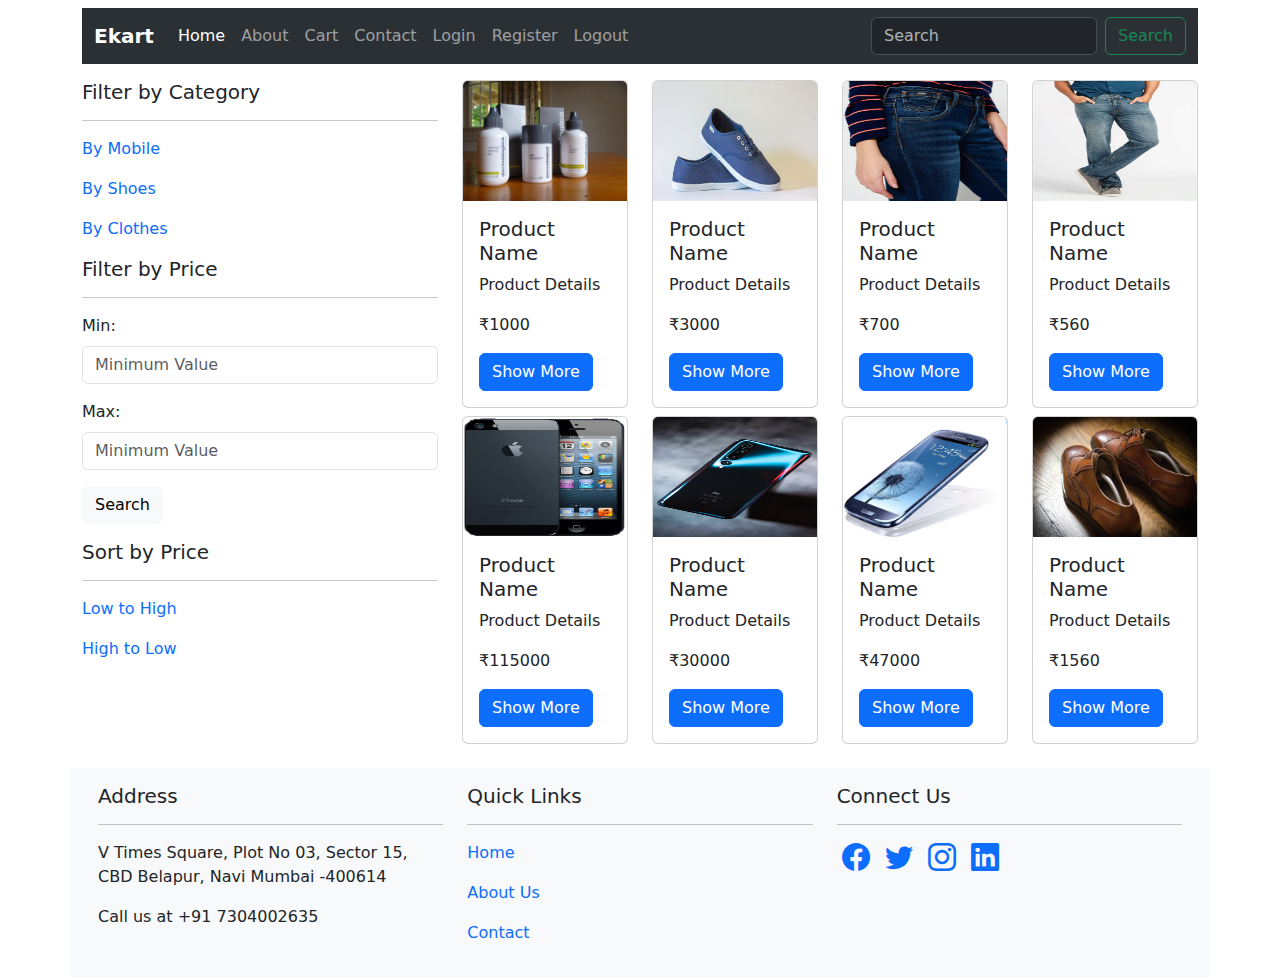
<file: index.html>
<!DOCTYPE html>
<html lang="en">
<head>
    <meta charset="UTF-8">
    <meta name="viewport" content="width=device-width, initial-scale=1.0">
    <link rel="stylesheet" href="assets/css/bootstrap.min.css">
    <link rel="stylesheet" href="assets/css/style.css">
    <link rel="stylesheet" href="https://cdn.jsdelivr.net/npm/bootstrap-icons@1.11.3/font/bootstrap-icons.min.css">
    <title>Ecomm|Home</title>
</head>
<body>
  <header class="container">
    <section class="row mt-2">
      <!-- Navigation Bar Starts -->
      <div class="col-md-12">
        <nav class="navbar navbar-expand-lg bg-body-tertiary bg-dark" data-bs-theme="dark">
          <!-- Home connected with Company Name -->
            <div class="container-fluid">
              <a class="navbar-brand" href="index.html"><strong>Ekart</strong></a>
              <!-- Toggle button for mobile view -->
              <button class="navbar-toggler" type="button" data-bs-toggle="collapse" data-bs-target="#navbarSupportedContent" aria-controls="navbarSupportedContent" aria-expanded="false" aria-label="Toggle navigation">
                <span class="navbar-toggler-icon"></span>
              </button>
              <div class="collapse navbar-collapse" id="navbarSupportedContent">
                <ul class="navbar-nav me-auto mb-2 mb-lg-0">
                  <li class="nav-item">
                    <a class="nav-link active" aria-current="page" href="index.html">Home</a>
                  </li>
                  <li class="nav-item">
                    <a class="nav-link" href="about.html">About</a>
                  </li>
                  <li class="nav-item">
                    <a class="nav-link" href="cart.html">Cart</a>
                  </li>
                  <li class="nav-item">
                    <a class="nav-link" href="contact.html">Contact</a>
                  </li>
                  <li class="nav-item">
                    <a class="nav-link" href="login.html">Login</a>
                  </li>
                  <li class="nav-item">
                    <a class="nav-link" href="register.html">Register</a>
                  </li>
                  <li class="nav-item">
                    <a class="nav-link" href="logout.html">Logout</a>
                  </li>
                </ul>
                <form class="d-flex" role="search">
                  <input class="form-control me-2" type="search" placeholder="Search" aria-label="Search">
                  <button class="btn btn-outline-success" type="submit">Search</button>
                </form>
              </div>
            </div>
          </nav>
    </div>
    <!-- Navigation Bar End -->
    </section>
  </header>
  <main class="container">
      <!-- Start of Main Content -->
      <section class="row mt-2">
        <!-- Left Side Bar Start -->
        <aside class="col-md-4 mt-2">
          <h5>Filter by Category</h5>
          <hr>
          <p><a href="#">By Mobile</a></p>
          <p><a href="#">By Shoes</a></p>
          <p><a href="#">By Clothes</a></p>
          <h5>Filter by Price</h5>
          <hr>
          <form>
            <div class="mb-3">
              <label for="minPrice" class="form-label">Min:</label>
              <input type="number" class="form-control" id="minPrice" placeholder="Minimum Value">
            </div>
            <div class="mb-3">
              <label for="maxPrice" class="form-label">Max:</label>
              <input type="number" class="form-control" id="minPrice" placeholder="Minimum Value">
            </div>
            <div class="mb-3">
              <input type="submit" class="btn btn-light" value="Search">
            </div>
          </form>
          <h5>Sort by Price</h5>
          <hr>
          <p><a href="#">Low to High</a></p>
          <p><a href="#">High to Low</a></p>
        </aside>
        <!-- Left Side Bar End -->
        <!-- Product Listing Start -->
        <section class="col-md-8">
          <div class="row mt-2">
            <div class="col-md-3">
              <div class="card" style="width:100%;">
                <img src="assets/images/product.JPG" class="card-img-top" alt="Product1" height="120px">
                <div class="card-body">
                  <h5 class="card-title">Product Name</h5>
                  <p class="card-text">Product Details</p>
                  <p class="card-text">&#8377;1000</p>
                  <a href="product_details.html" class="btn btn-primary">Show More</a>
                </div>
              </div>
            </div>
            <div class="col-md-3">
              <div class="card" style="width:100%;">
                <img src="assets/images/adidas.jpg" class="card-img-top" alt="Product1" height="120px">
                <div class="card-body">
                  <h5 class="card-title">Product Name</h5>
                  <p class="card-text">Product Details</p>
                  <p class="card-text">&#8377;3000</p>
                  <a href="product_details.html" class="btn btn-primary">Show More</a>
                </div>
              </div>
            </div>
            <div class="col-md-3">
              <div class="card" style="width:100%;">
                <img src="assets/images/jeans.jpg" class="card-img-top" alt="Product1" height="120px">
                <div class="card-body">
                  <h5 class="card-title">Product Name</h5>
                  <p class="card-text">Product Details</p>
                  <p class="card-text">&#8377;700</p>
                  <a href="product_details.html" class="btn btn-primary">Show More</a>
                </div>
              </div>
            </div>
            <div class="col-md-3">
              <div class="card" style="width:100%;">
                <img src="assets/images/menjeans.jpg" class="card-img-top" alt="Product1" height="120px">
                <div class="card-body">
                  <h5 class="card-title">Product Name</h5>
                  <p class="card-text">Product Details</p>
                  <p class="card-text">&#8377;560</p>
                  <a href="product_details.html" class="btn btn-primary">Show More</a>
                </div>
              </div>
            </div>
          </div>
          <div class="row mt-2">
            <div class="col-md-3">
              <div class="card" style="width:100%;">
                <img src="assets/images/iphone.png" class="card-img-top" alt="Product1" height="120px">
                <div class="card-body">
                  <h5 class="card-title">Product Name</h5>
                  <p class="card-text">Product Details</p>
                  <p class="card-text">&#8377;115000</p>
                  <a href="product_details.html" class="btn btn-primary">Show More</a>
                </div>
              </div>
            </div>
            <div class="col-md-3">
              <div class="card" style="width:100%;">
                <img src="assets/images/mi_mobile.jpg" class="card-img-top" alt="Product1" height="120px">
                <div class="card-body">
                  <h5 class="card-title">Product Name</h5>
                  <p class="card-text">Product Details</p>
                  <p class="card-text">&#8377;30000</p>
                  <a href="product_details.html" class="btn btn-primary">Show More</a>
                </div>
              </div>
            </div>
            <div class="col-md-3">
              <div class="card" style="width:100%;">
                <img src="assets/images/Samsung_12.jpg" class="card-img-top" alt="Product1" height="120px">
                <div class="card-body">
                  <h5 class="card-title">Product Name</h5>
                  <p class="card-text">Product Details</p>
                  <p class="card-text">&#8377;47000</p>
                  <a href="product_details.html" class="btn btn-primary">Show More</a>
                </div>
              </div>
            </div>
            <div class="col-md-3">
              <div class="card" style="width:100%;">
                <img src="assets/images/woodland.jpg" class="card-img-top" alt="Product1" height="120px">
                <div class="card-body">
                  <h5 class="card-title">Product Name</h5>
                  <p class="card-text">Product Details</p>
                  <p class="card-text">&#8377;1560</p>
                  <a href="product_details.html" class="btn btn-primary">Show More</a>
                </div>
              </div>
            </div>
          </div>
        </section>
        <!-- Product Listing End -->
      </section>
      <!-- End of Main Content -->
  </main>
  <!-- Footer starts Here -->
   <footer class="container bg-light">
      <div class="row mt-4 p-3">
        <div class="col-md-4">
          <h5>Address</h5>
          <hr>
          <p>
            V Times Square, Plot No 03, Sector 15, <br>
            CBD Belapur, Navi Mumbai -400614
          </p>
          <p>
            Call us at +91 7304002635
          </p>
        </div>
        <div class="col-md-4">
          <h5>Quick Links</h5>
          <hr>
          <p><a href="index.html">Home</a></p>
          <p><a href="about.html">About Us</a></p>
          <p><a href="contact.html">Contact</a></p>
        </div>
        <div class="col-md-4">
          <h5>Connect Us</h5>
          <hr>
          <h3 class="social"><a href="www.facebook.com" target="_blank"><i class="bi bi-facebook text-primary"></i></a></h3>
          <h3 class="social"><a href="www.twitter.com" target="_blank"><i class="bi bi-twitter text-primary"></i></a></h3>
          <h3 class="social"><a href="www.instagram.com" target="_blank"><i class="bi bi-instagram text-primary"></i></a></h3>
          <h3 class="social"><a href="www.linkedin.com" target="_blank"><i class="bi bi-linkedin text-primary"></i></a></h3>
        </div>
      </div>
   </footer>
  <!-- Footed ends Here -->
  <script src="assets/js/bootstrap.min.js"></script>
  <script src="assets/js/popper.min.js"></script>
</body>
</html>
</file>
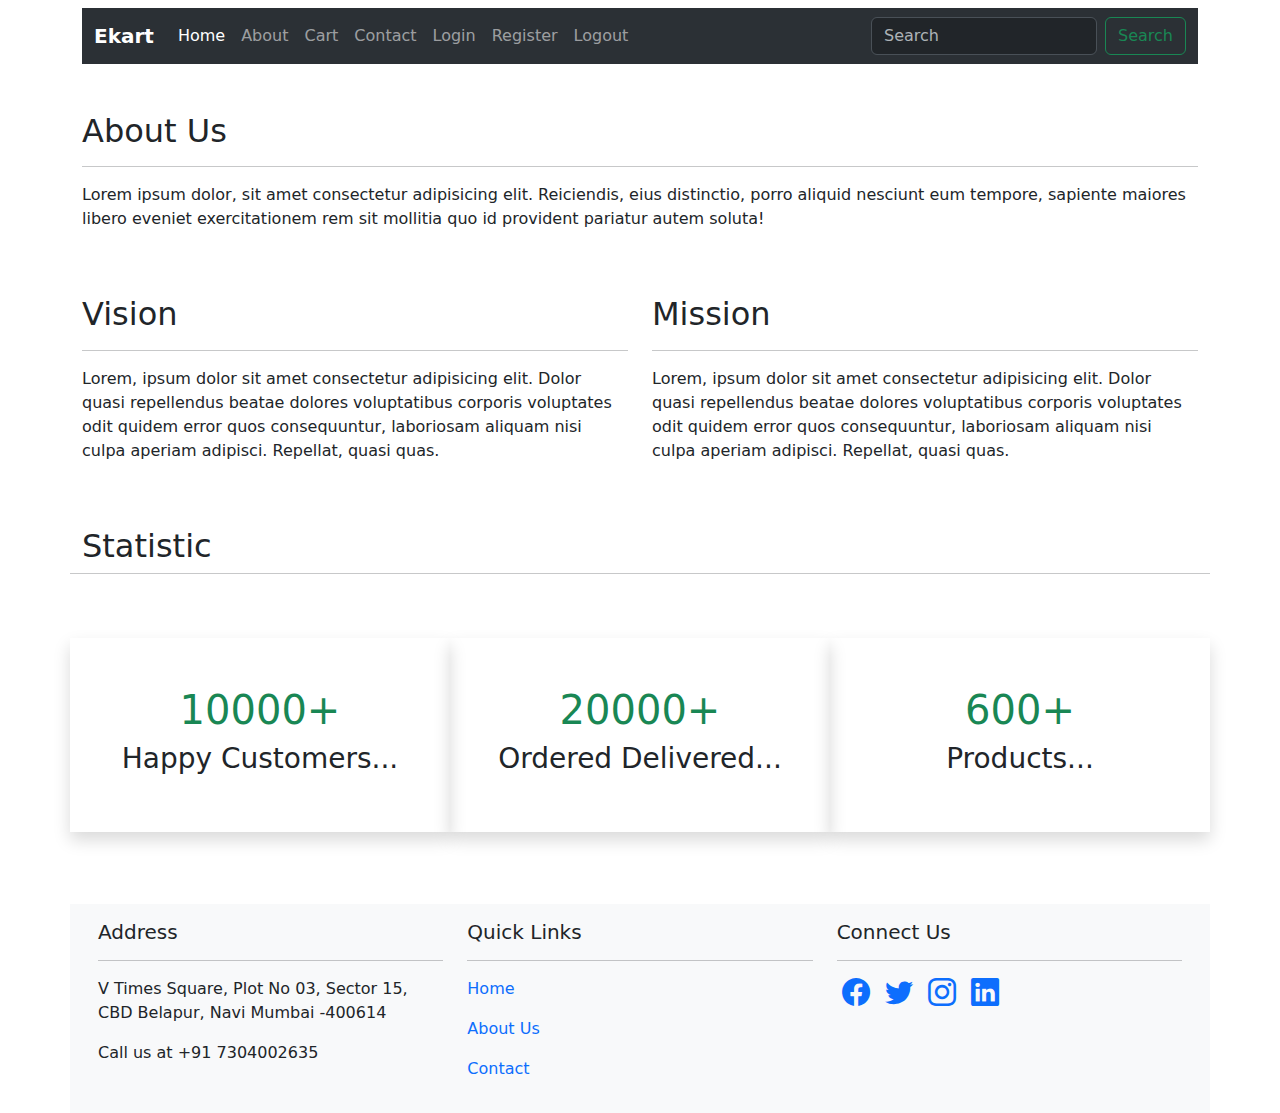
<file: about.html>
<!DOCTYPE html>
<html lang="en">
<head>
    <meta charset="UTF-8">
    <meta name="viewport" content="width=device-width, initial-scale=1.0">
    <link rel="stylesheet" href="assets/css/bootstrap.min.css">
    <link rel="stylesheet" href="assets/css/style.css">
    <link rel="stylesheet" href="https://cdn.jsdelivr.net/npm/bootstrap-icons@1.11.3/font/bootstrap-icons.min.css">
    <title>Ecomm|Home</title>
</head>
<body>
    <header class="container">
        <section class="row mt-2">
        <!-- Navigation Bar Starts -->
            <div class="col-md-12">
                <nav class="navbar navbar-expand-lg bg-body-tertiary bg-dark" data-bs-theme="dark">
                <!-- Home connected with Company Name -->
                    <div class="container-fluid">
                        <a class="navbar-brand" href="index.html"><strong>Ekart</strong></a>
                        <!-- Toggle button for mobile view -->
                        <button class="navbar-toggler" type="button" data-bs-toggle="collapse" data-bs-target="#navbarSupportedContent" aria-controls="navbarSupportedContent" aria-expanded="false" aria-label="Toggle navigation">
                            <span class="navbar-toggler-icon"></span>
                        </button>
                        <div class="collapse navbar-collapse" id="navbarSupportedContent">
                            <ul class="navbar-nav me-auto mb-2 mb-lg-0">
                                <li class="nav-item">
                                    <a class="nav-link active" aria-current="page" href="index.html">Home</a>
                                </li>
                                <li class="nav-item">
                                    <a class="nav-link" href="about.html">About</a>
                                </li>
                                <li class="nav-item">
                                    <a class="nav-link" href="cart.html">Cart</a>
                                </li>
                                <li class="nav-item">
                                    <a class="nav-link" href="contact.html">Contact</a>
                                </li>
                                <li class="nav-item">
                                    <a class="nav-link" href="login.html">Login</a>
                                </li>
                                <li class="nav-item">
                                    <a class="nav-link" href="register.html">Register</a>
                                </li>
                                <li class="nav-item">
                                    <a class="nav-link" href="logout.html">Logout</a>
                                </li>
                            </ul>
                            <form class="d-flex" role="search">
                            <input class="form-control me-2" type="search" placeholder="Search" aria-label="Search">
                            <button class="btn btn-outline-success" type="submit">Search</button>
                            </form>
                        </div>
                    </div>
                </nav>
            </div>
        <!-- Navigation Bar End -->
        </section>
    </header>
    <main class="container">
        <!-- Start of Main Content -->
        <div class="row">
            <div class="col-md-12 mt-5">
                <h2>About Us</h2>
                <hr>
                <p>
                    Lorem ipsum dolor, sit amet consectetur adipisicing elit. Reiciendis, eius distinctio, porro aliquid nesciunt eum tempore, sapiente maiores libero eveniet exercitationem rem sit mollitia quo id provident pariatur autem soluta!
                </p>
            </div>
            <div class="col-md-6 mt-5">
                <h2>Vision</h2>
                <hr>
                <p>
                        Lorem, ipsum dolor sit amet consectetur adipisicing elit. Dolor quasi repellendus beatae dolores voluptatibus corporis voluptates odit quidem error quos consequuntur, laboriosam aliquam nisi culpa aperiam adipisci. Repellat, quasi quas.
                </p>
            </div>
            <div class="col-md-6 mt-5">
               <h2>Mission</h2>
               <hr>
               <p>
                    Lorem, ipsum dolor sit amet consectetur adipisicing elit. Dolor quasi repellendus beatae dolores voluptatibus corporis voluptates odit quidem error quos consequuntur, laboriosam aliquam nisi culpa aperiam adipisci. Repellat, quasi quas.
               </p>
           </div>
           <h2 class="mt-5">Statistic</h2>
           <hr>
           <!-- Statistic-->
           <div class="col-md-4 my-5 shadow p-5">
                <h1 class="text-success text-center">10000+</h1>
                <h3 class="text-center">Happy Customers...</h3>
           </div>
           <div class="col-md-4 my-5 shadow p-5">
               <h1 class="text-success text-center">20000+</h1>
               <h3 class="text-center">Ordered Delivered...</h3>
            </div>
            <div class="col-md-4 my-5 shadow p-5">
                <h1 class="text-success text-center">600+</h1>
                <h3 class="text-center">Products...</h3>
            </div>
        </div>
        <!-- End of Main Content -->
    </main>
    <!-- Footer starts Here -->
    <footer class="container bg-light">
        <div class="row mt-4 p-3">
            <div class="col-md-4">
                <h5>Address</h5>
                <hr>
                <p>
                    V Times Square, Plot No 03, Sector 15, <br>
                    CBD Belapur, Navi Mumbai -400614
                </p>
                <p>
                    Call us at +91 7304002635
                </p>
            </div>
            <div class="col-md-4">
                <h5>Quick Links</h5>
                <hr>
                <p><a href="index.html">Home</a></p>
                <p><a href="about.html">About Us</a></p>
                <p><a href="contact.html">Contact</a></p>
            </div>
            <div class="col-md-4">
                <h5>Connect Us</h5>
                <hr>
                <h3 class="social"><a href="www.facebook.com" target="_blank"><i class="bi bi-facebook text-primary"></i></a></h3>
                <h3 class="social"><a href="www.twitter.com" target="_blank"><i class="bi bi-twitter text-primary"></i></a></h3>
                <h3 class="social"><a href="www.instagram.com" target="_blank"><i class="bi bi-instagram text-primary"></i></a></h3>
                <h3 class="social"><a href="www.linkedin.com" target="_blank"><i class="bi bi-linkedin text-primary"></i></a></h3>
            </div>
        </div>
    </footer>
<!-- Footed ends Here -->
<script src="assets/js/bootstrap.min.js"></script>
<script src="assets/js/popper.min.js"></script>
</body>
</html>
</file>
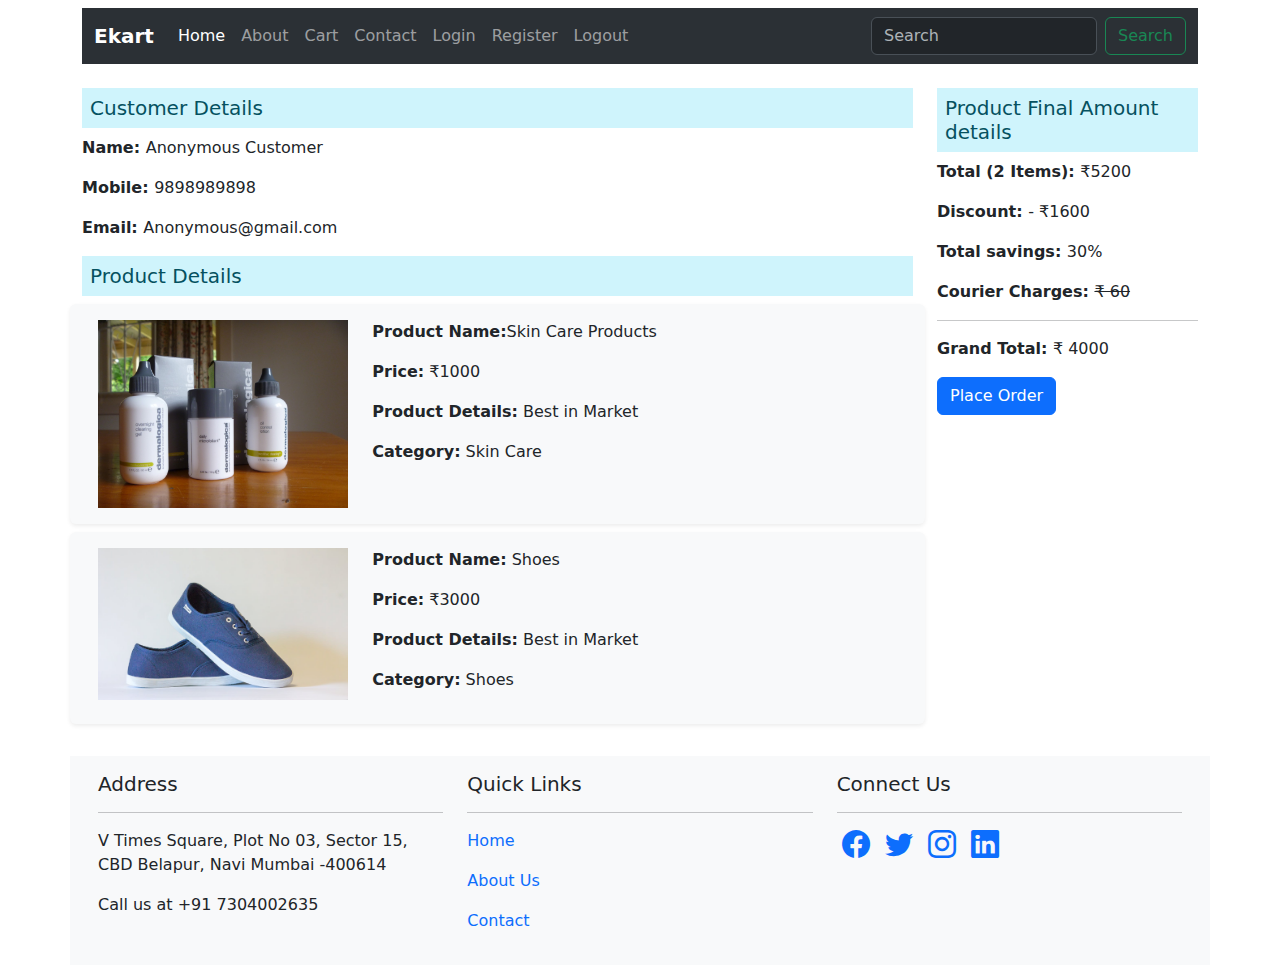
<file: cart.html>
<!DOCTYPE html>
<html lang="en">
<head>
    <meta charset="UTF-8">
    <meta name="viewport" content="width=device-width, initial-scale=1.0">
    <link rel="stylesheet" href="assets/css/bootstrap.min.css">
    <link rel="stylesheet" href="assets/css/style.css">
    <link rel="stylesheet" href="https://cdn.jsdelivr.net/npm/bootstrap-icons@1.11.3/font/bootstrap-icons.min.css">
    <title>Ecomm|Home</title>
</head>
<body>
  <header class="container">
    <section class="row mt-2">
      <!-- Navigation Bar Starts -->
      <div class="col-md-12">
        <nav class="navbar navbar-expand-lg bg-body-tertiary bg-dark" data-bs-theme="dark">
          <!-- Home connected with Company Name -->
            <div class="container-fluid">
              <a class="navbar-brand" href="index.html"><strong>Ekart</strong></a>
              <!-- Toggle button for mobile view -->
              <button class="navbar-toggler" type="button" data-bs-toggle="collapse" data-bs-target="#navbarSupportedContent" aria-controls="navbarSupportedContent" aria-expanded="false" aria-label="Toggle navigation">
                <span class="navbar-toggler-icon"></span>
              </button>
              <div class="collapse navbar-collapse" id="navbarSupportedContent">
                <ul class="navbar-nav me-auto mb-2 mb-lg-0">
                  <li class="nav-item">
                    <a class="nav-link active" aria-current="page" href="index.html">Home</a>
                  </li>
                  <li class="nav-item">
                    <a class="nav-link" href="about.html">About</a>
                  </li>
                  <li class="nav-item">
                    <a class="nav-link" href="cart.html">Cart</a>
                  </li>
                  <li class="nav-item">
                    <a class="nav-link" href="contact.html">Contact</a>
                  </li>
                  <li class="nav-item">
                    <a class="nav-link" href="login.html">Login</a>
                  </li>
                  <li class="nav-item">
                    <a class="nav-link" href="register.html">Register</a>
                  </li>
                  <li class="nav-item">
                    <a class="nav-link" href="logout.html">Logout</a>
                  </li>
                </ul>
                <form class="d-flex" role="search">
                  <input class="form-control me-2" type="search" placeholder="Search" aria-label="Search">
                  <button class="btn btn-outline-success" type="submit">Search</button>
                </form>
              </div>
            </div>
          </nav>
    </div>
    <!-- Navigation Bar End -->
    </section>
  </header>
  <!-- Cart Starts Here -->
  <main class="container">
    <section class="row mt-4">
      <div class="col-md-9">
        <h5 class="p-2 bg-info-subtle text-info-emphasis">Customer Details</h5>
        <div>
          <p><strong>Name: </strong>Anonymous Customer</p>
          <p><strong>Mobile: </strong>9898989898</p>
          <p><strong>Email: </strong>Anonymous@gmail.com</p>
        </div>

        <h5 class="p-2 bg-info-subtle text-info-emphasis">Product Details</h5>
        <div class="row shadow-sm p-3 my-2 bg-body-tertiary rounded">
          <div class="col-md-4">
            <img src="assets/images/product.JPG" alt="Skin Care Products" width="100%">
          </div>
          <div class="col-md-8">
            <p><strong>Product Name:</strong>Skin Care Products</p>
            <p><strong>Price:</strong> &#8377;1000</p>
            <p><strong>Product Details:</strong> Best in Market</p>
            <p><strong>Category:</strong> Skin Care</p>
          </div>
        </div>
        <div class="row shadow-sm p-3 my-2 bg-body-tertiary rounded">
          <div class="col-md-4">
            <img src="assets/images/adidas.jpg" alt="Shoes" width="100%">
          </div>
          <div class="col-md-8">
            <p><strong>Product Name:</strong> Shoes</p>
            <p><strong>Price:</strong> &#8377;3000</p>
            <p><strong>Product Details:</strong> Best in Market</p>
            <p><strong>Category:</strong> Shoes</p>
          </div>
        </div>
      </div>
      <div class="col-md-3">
        <h5 class="p-2 bg-info-subtle text-info-emphasis">Product Final Amount details</h5>
        <p><strong>Total (2 Items): </strong>&#8377;5200</p>
        <p><strong>Discount: </strong> - &#8377;1600</p>
        <p><strong>Total savings: </strong>30%</p>
        <p><strong>Courier Charges: </strong><strike>&#8377; 60 </strike></p>
        <hr>
        <p><strong>Grand Total: </strong>&#8377; 4000</p>
        <a href="placeorder.html" class="btn btn-primary">Place Order</a>
      </div>
    </section>
  </main>
  <!-- Cart Ends Here -->
  <!-- Footer starts Here -->
  <footer class="container bg-light">
    <div class="row mt-4 p-3">
      <div class="col-md-4">
        <h5>Address</h5>
        <hr>
        <p>
          V Times Square, Plot No 03, Sector 15, <br>
          CBD Belapur, Navi Mumbai -400614
        </p>
        <p>
          Call us at +91 7304002635
        </p>
      </div>
      <div class="col-md-4">
        <h5>Quick Links</h5>
        <hr>
        <p><a href="index.html">Home</a></p>
        <p><a href="about.html">About Us</a></p>
        <p><a href="contact.html">Contact</a></p>
      </div>
      <div class="col-md-4">
        <h5>Connect Us</h5>
        <hr>
        <h3 class="social"><a href="www.facebook.com" target="_blank"><i class="bi bi-facebook text-primary"></i></a></h3>
        <h3 class="social"><a href="www.twitter.com" target="_blank"><i class="bi bi-twitter text-primary"></i></a></h3>
        <h3 class="social"><a href="www.instagram.com" target="_blank"><i class="bi bi-instagram text-primary"></i></a></h3>
        <h3 class="social"><a href="www.linkedin.com" target="_blank"><i class="bi bi-linkedin text-primary"></i></a></h3>
      </div>
    </div>
 </footer>
<!-- Footed ends Here -->
<script src="assets/js/bootstrap.min.js"></script>
<script src="assets/js/popper.min.js"></script>
</body>
</html>
</file>
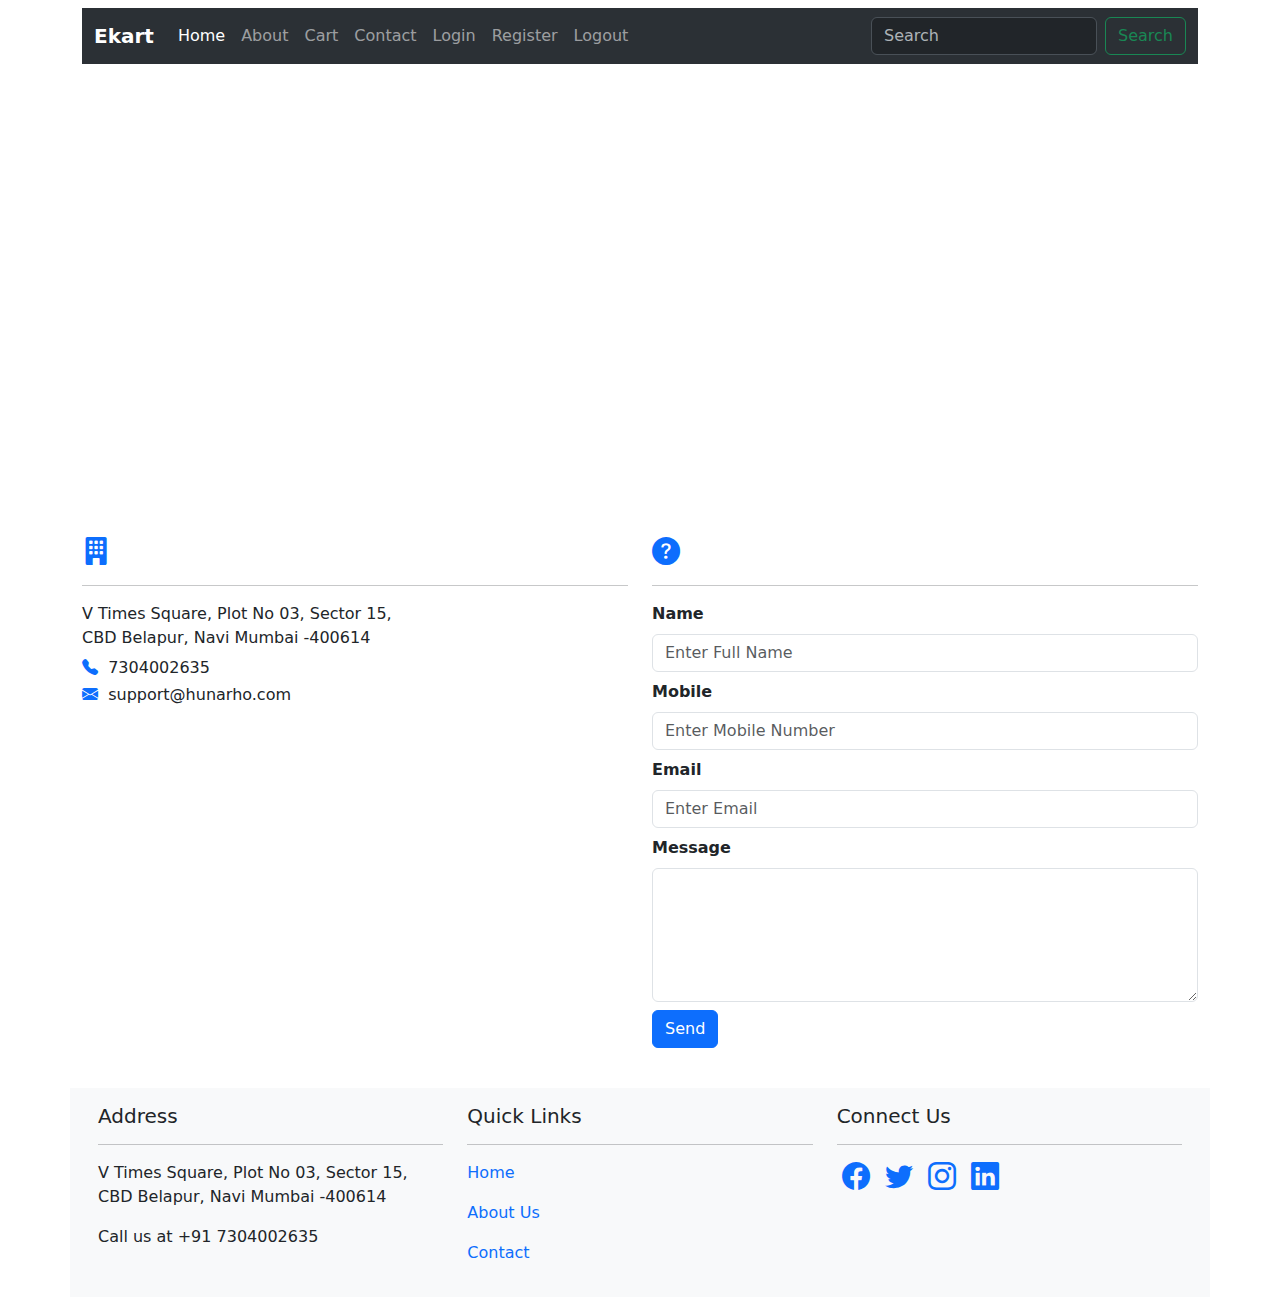
<file: contact.html>
<!DOCTYPE html>
<html lang="en">
<head>
    <meta charset="UTF-8">
    <meta name="viewport" content="width=device-width, initial-scale=1.0">
    <link rel="stylesheet" href="assets/css/bootstrap.min.css">
    <link rel="stylesheet" href="assets/css/style.css">
    <link rel="stylesheet" href="https://cdn.jsdelivr.net/npm/bootstrap-icons@1.11.3/font/bootstrap-icons.min.css">
    <title>Ecomm|Home</title>
</head>
<body>
    <header class="container">
        <section class="row mt-2">
        <!-- Navigation Bar Starts -->
            <div class="col-md-12">
                <nav class="navbar navbar-expand-lg bg-body-tertiary bg-dark" data-bs-theme="dark">
                <!-- Home connected with Company Name -->
                    <div class="container-fluid">
                        <a class="navbar-brand" href="index.html"><strong>Ekart</strong></a>
                        <!-- Toggle button for mobile view -->
                        <button class="navbar-toggler" type="button" data-bs-toggle="collapse" data-bs-target="#navbarSupportedContent" aria-controls="navbarSupportedContent" aria-expanded="false" aria-label="Toggle navigation">
                            <span class="navbar-toggler-icon"></span>
                        </button>
                        <div class="collapse navbar-collapse" id="navbarSupportedContent">
                            <ul class="navbar-nav me-auto mb-2 mb-lg-0">
                                <li class="nav-item">
                                    <a class="nav-link active" aria-current="page" href="index.html">Home</a>
                                </li>
                                <li class="nav-item">
                                    <a class="nav-link" href="about.html">About</a>
                                </li>
                                <li class="nav-item">
                                    <a class="nav-link" href="cart.html">Cart</a>
                                </li>
                                <li class="nav-item">
                                    <a class="nav-link" href="contact.html">Contact</a>
                                </li>
                                <li class="nav-item">
                                    <a class="nav-link" href="login.html">Login</a>
                                </li>
                                <li class="nav-item">
                                    <a class="nav-link" href="register.html">Register</a>
                                </li>
                                <li class="nav-item">
                                    <a class="nav-link" href="logout.html">Logout</a>
                                </li>
                            </ul>
                            <form class="d-flex" role="search">
                            <input class="form-control me-2" type="search" placeholder="Search" aria-label="Search">
                            <button class="btn btn-outline-success" type="submit">Search</button>
                            </form>
                        </div>
                    </div>
                </nav>
            </div>
        <!-- Navigation Bar End -->
        </section>
    </header>
    <main class="container">
        <!-- Start of Main Content -->
        <div class="row">
            <div class="col-md-12 mt-3">
                <iframe src="https://www.google.com/maps/embed?pb=!1m18!1m12!1m3!1d3772.175728932394!2d73.0331794737143!3d19.011976653982266!2m3!1f0!2f0!3f0!3m2!1i1024!2i768!4f13.1!3m3!1m2!1s0x3be7c3911b3f9c67%3A0x45d833e196503c09!2sHunarho!5e0!3m2!1sen!2sin!4v1720759840176!5m2!1sen!2sin" width="100%" height="400" style="border:1;" allowfullscreen="" loading="lazy" referrerpolicy="no-referrer-when-downgrade"></iframe>
            </div><!--- Google map end-->
            <div class="col-md-6 mt-5">
               <h3><i class="bi bi-building-fill text-primary"></i></h3>
               <hr>
                    V Times Square, Plot No 03, Sector 15, <br>
                    CBD Belapur, Navi Mumbai -400614
               <h6 class="mt-2"><i class="bi bi-telephone-fill text-primary"></i>&nbsp;&nbsp;7304002635</h6> 
               <h6 class="mt-2"><i class="bi bi-envelope-fill text-primary"></i>&nbsp;&nbsp;support@hunarho.com</h6>  
            </div><!--- Address mobile and Email end-->
            <div class="col-md-6 mt-5">
                <h3><i class="bi bi-question-circle-fill text-primary"></i></h3>
                <hr>
                <form method="POST" action="">
                    <div class="mb-2">
                        <label for="input1" class="form-label"><strong>Name </strong></label>
                        <input type="text" class="form-control" name="fname" id="input1" placeholder="Enter Full Name">
                    </div>
                    <div class="mb-2">
                        <label for="input2" class="form-label"><strong>Mobile </strong></label>
                        <input type="number" class="form-control" name="mobile" id="input2" placeholder="Enter Mobile Number">
                    </div>
                    <div class="mb-2">
                        <label for="input3" class="form-label"><strong>Email </strong></label>
                        <input type="email" class="form-control" name="email" id="input3" placeholder="Enter Email">
                    </div>
                    <div class="mb-2">
                        <label for="input4" class="form-label"><strong>Message </strong></label>
                        <textarea name="msg" class="form-control" id="" cols="30" rows="5" id="input4"></textarea>
                    </div>
                    <div class="mb-3">
                            <input type="submit" value="Send" class="btn btn-primary">
                    </div>
                </form>
            </div><!--- Contact form end-->    
        </div>
        <!-- End of Main Content -->
    </main>
    <!-- Footer starts Here -->
    <footer class="container bg-light">
        <div class="row mt-4 p-3">
            <div class="col-md-4">
                <h5>Address</h5>
                <hr>
                <p>
                    V Times Square, Plot No 03, Sector 15, <br>
                    CBD Belapur, Navi Mumbai -400614
                </p>
                <p>
                    Call us at +91 7304002635
                </p>
            </div>
            <div class="col-md-4">
                <h5>Quick Links</h5>
                <hr>
                <p><a href="index.html">Home</a></p>
                <p><a href="about.html">About Us</a></p>
                <p><a href="contact.html">Contact</a></p>
            </div>
            <div class="col-md-4">
                <h5>Connect Us</h5>
                <hr>
                <h3 class="social"><a href="www.facebook.com" target="_blank"><i class="bi bi-facebook text-primary"></i></a></h3>
                <h3 class="social"><a href="www.twitter.com" target="_blank"><i class="bi bi-twitter text-primary"></i></a></h3>
                <h3 class="social"><a href="www.instagram.com" target="_blank"><i class="bi bi-instagram text-primary"></i></a></h3>
                <h3 class="social"><a href="www.linkedin.com" target="_blank"><i class="bi bi-linkedin text-primary"></i></a></h3>
            </div>
        </div>
    </footer>
<!-- Footed ends Here -->
<script src="assets/js/bootstrap.min.js"></script>
<script src="assets/js/popper.min.js"></script>
</body>
</html>
</file>
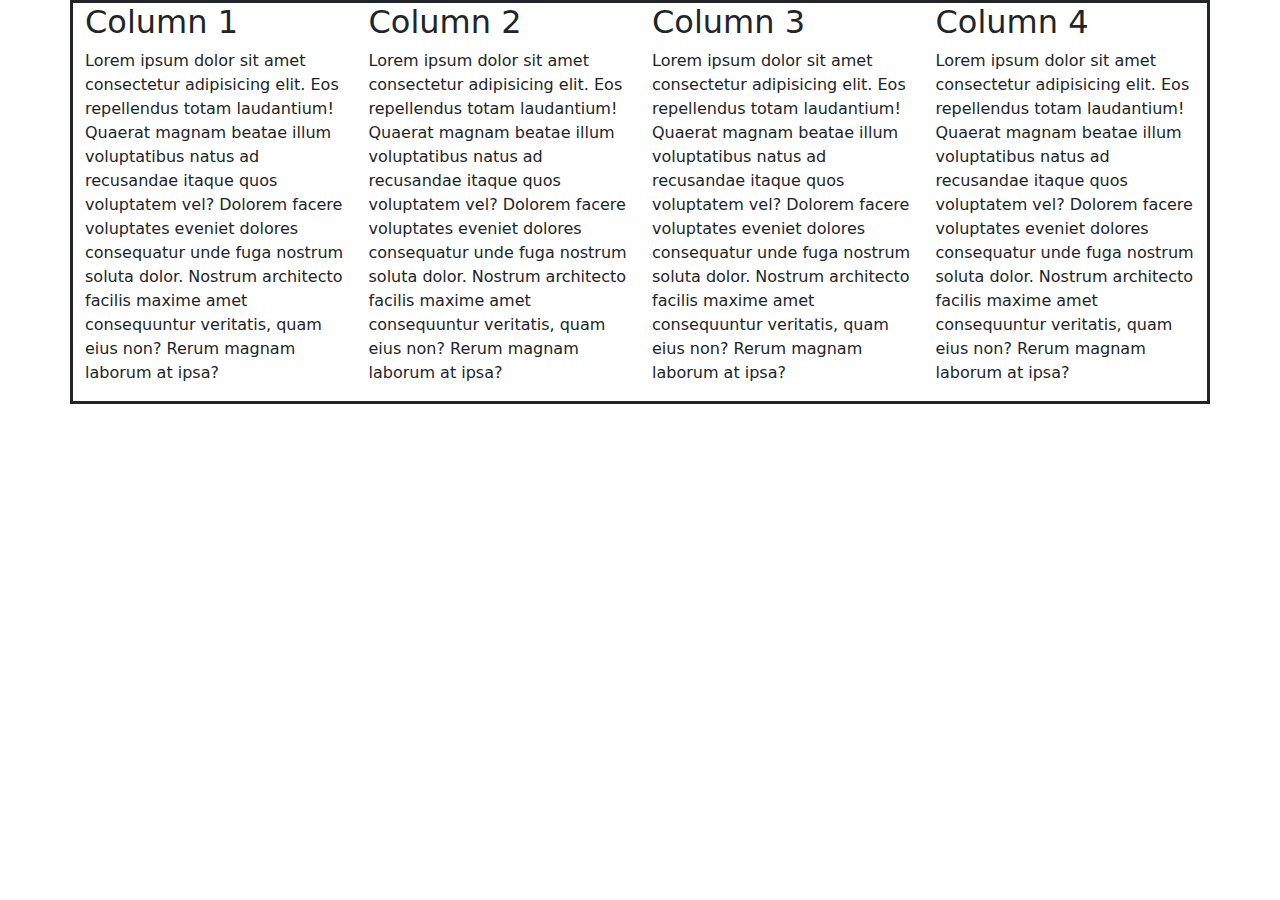
<file: layout.html>
<!DOCTYPE html>
<html lang="en">
<head>
    <meta charset="UTF-8">
    <meta name="viewport" content="width=device-width, initial-scale=1.0">
    <link rel="stylesheet" href="assets/css/bootstrap.min.css">
    <title>Ecomm|Home</title>
</head>
<body>
    <!-- <h1>Hello</h1> -->
    <div class="container" style="border-style: solid;">
        <!-- <h1>Learning container</h1> -->
         <div class="row">
            <div class="col-md-6 col-lg-3">
                <h2>Column 1</h2>
                <p>Lorem ipsum dolor sit amet consectetur adipisicing elit. Eos repellendus totam laudantium! Quaerat magnam beatae illum voluptatibus natus ad recusandae itaque quos voluptatem vel? Dolorem facere voluptates eveniet dolores consequatur unde fuga nostrum soluta dolor. Nostrum architecto facilis maxime amet consequuntur veritatis, quam eius non? Rerum magnam laborum at ipsa?</p>
            </div>
            <div class="col-md-6 col-lg-3">
                <h2>Column 2</h2>
                <p>Lorem ipsum dolor sit amet consectetur adipisicing elit. Eos repellendus totam laudantium! Quaerat magnam beatae illum voluptatibus natus ad recusandae itaque quos voluptatem vel? Dolorem facere voluptates eveniet dolores consequatur unde fuga nostrum soluta dolor. Nostrum architecto facilis maxime amet consequuntur veritatis, quam eius non? Rerum magnam laborum at ipsa?</p>
            </div>
            <div class="col-md-6 col-lg-3">
                <h2>Column 3</h2>
                <p>Lorem ipsum dolor sit amet consectetur adipisicing elit. Eos repellendus totam laudantium! Quaerat magnam beatae illum voluptatibus natus ad recusandae itaque quos voluptatem vel? Dolorem facere voluptates eveniet dolores consequatur unde fuga nostrum soluta dolor. Nostrum architecto facilis maxime amet consequuntur veritatis, quam eius non? Rerum magnam laborum at ipsa?</p>
            </div>
            <div class="col-md-6 col-lg-3">
                <h2>Column 4</h2>
                <p>Lorem ipsum dolor sit amet consectetur adipisicing elit. Eos repellendus totam laudantium! Quaerat magnam beatae illum voluptatibus natus ad recusandae itaque quos voluptatem vel? Dolorem facere voluptates eveniet dolores consequatur unde fuga nostrum soluta dolor. Nostrum architecto facilis maxime amet consequuntur veritatis, quam eius non? Rerum magnam laborum at ipsa?</p>
            </div>
         </div>
    </div>

    <script src="assets/js/bootstrap.min.js"></script>
    <script src="assets/js/popper.min.js"></script>
</body>
</html>
</file>
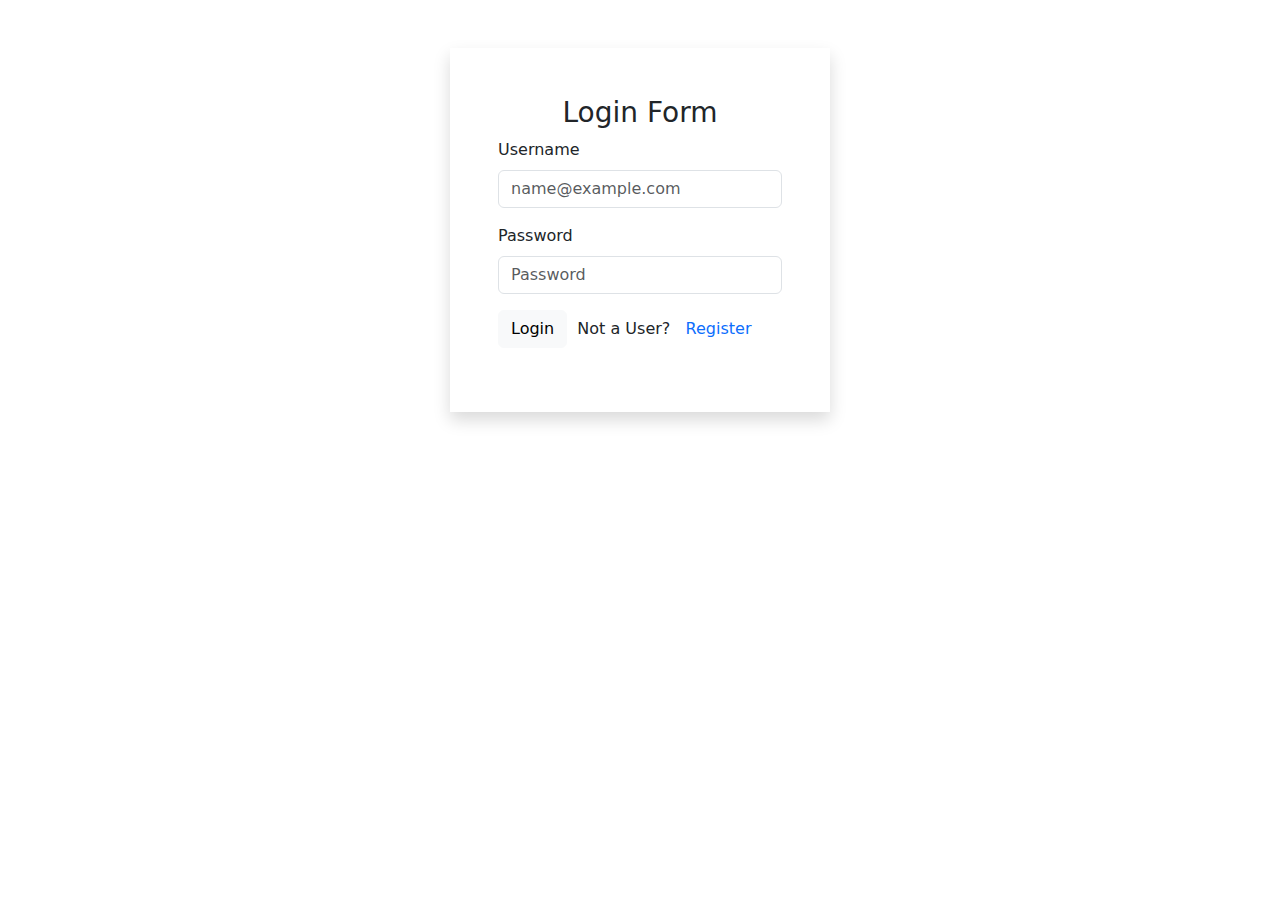
<file: login.html>
<!DOCTYPE html>
<html lang="en">
<head>
    <meta charset="UTF-8">
    <meta name="viewport" content="width=device-width, initial-scale=1.0">
    <link rel="stylesheet" href="assets/css/bootstrap.min.css">
    <title>Ecomm|Login</title>
</head>
<body>
    <main class="container">
        <section class="row mt-5">
            <div class="col-md-4 mx-auto shadow p-5">
                <h3 class="text-center">Login Form</h3>
                <form>
                    <div class="mb-3">
                        <label for="uname" class="form-label">Username</label>
                        <input type="email" class="form-control" id="uname" placeholder="name@example.com" required>
                    </div>
                    <div class="mb-3">
                        <label for="pwd" class="form-label">Password</label>
                        <input type="password" class="form-control" id="pwd" placeholder="Password" required>
                    </div>
                    <div class="mb-3">
                        <input type="submit" class="btn btn-light" value="Login">
                        &nbsp;Not a User?&nbsp;&nbsp;
                        <a href="register.html" style="text-decoration: none;">Register</a>
                    </div>
                </form>
            </div>
        </section>
    </main>
    <script src="assets/js/bootstrap.min.js"></script>
    <script src="assets/js/popper.min.js"></script>
</body>
</html>
</file>
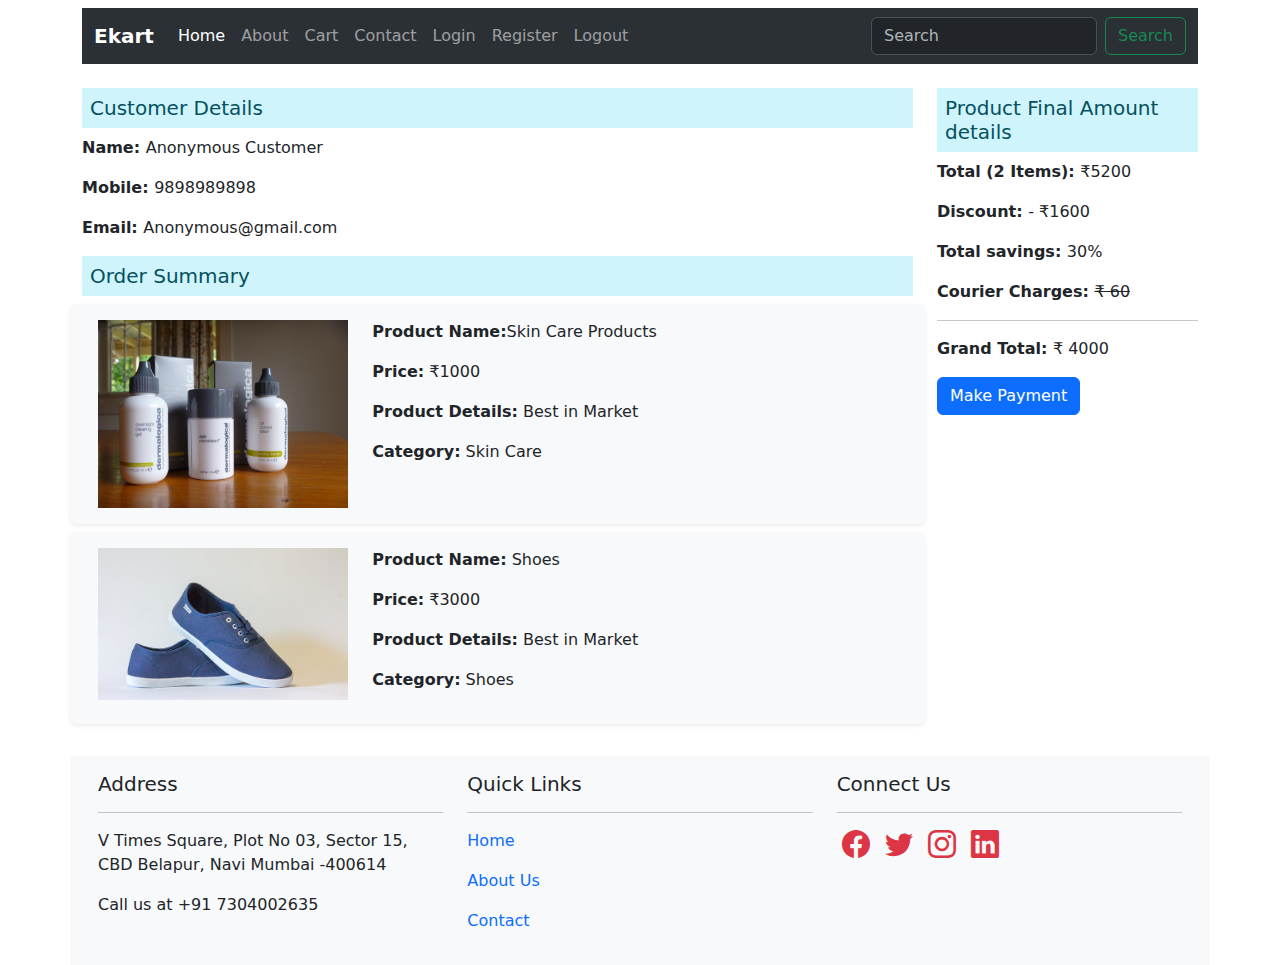
<file: placeorder.html>
<!DOCTYPE html>
<html lang="en">
<head>
    <meta charset="UTF-8">
    <meta name="viewport" content="width=device-width, initial-scale=1.0">
    <link rel="stylesheet" href="assets/css/bootstrap.min.css">
    <link rel="stylesheet" href="assets/css/style.css">
    <link rel="stylesheet" href="https://cdn.jsdelivr.net/npm/bootstrap-icons@1.11.3/font/bootstrap-icons.min.css">
    <title>Ecomm|Home</title>
</head>
<body>
  <header class="container">
    <section class="row mt-2">
      <!-- Navigation Bar Starts -->
      <div class="col-md-12">
        <nav class="navbar navbar-expand-lg bg-body-tertiary bg-dark" data-bs-theme="dark">
          <!-- Home connected with Company Name -->
            <div class="container-fluid">
              <a class="navbar-brand" href="index.html"><strong>Ekart</strong></a>
              <!-- Toggle button for mobile view -->
              <button class="navbar-toggler" type="button" data-bs-toggle="collapse" data-bs-target="#navbarSupportedContent" aria-controls="navbarSupportedContent" aria-expanded="false" aria-label="Toggle navigation">
                <span class="navbar-toggler-icon"></span>
              </button>
              <div class="collapse navbar-collapse" id="navbarSupportedContent">
                <ul class="navbar-nav me-auto mb-2 mb-lg-0">
                  <li class="nav-item">
                    <a class="nav-link active" aria-current="page" href="index.html">Home</a>
                  </li>
                  <li class="nav-item">
                    <a class="nav-link" href="about.html">About</a>
                  </li>
                  <li class="nav-item">
                    <a class="nav-link" href="cart.html">Cart</a>
                  </li>
                  <li class="nav-item">
                    <a class="nav-link" href="contact.html">Contact</a>
                  </li>
                  <li class="nav-item">
                    <a class="nav-link" href="login.html">Login</a>
                  </li>
                  <li class="nav-item">
                    <a class="nav-link" href="register.html">Register</a>
                  </li>
                  <li class="nav-item">
                    <a class="nav-link" href="logout.html">Logout</a>
                  </li>
                </ul>
                <form class="d-flex" role="search">
                  <input class="form-control me-2" type="search" placeholder="Search" aria-label="Search">
                  <button class="btn btn-outline-success" type="submit">Search</button>
                </form>
              </div>
            </div>
          </nav>
    </div>
    <!-- Navigation Bar End -->
    </section>
  </header>
  <!-- Cart Starts Here -->
  <main class="container">
    <section class="row mt-4">
      <div class="col-md-9">
        <h5 class="p-2 bg-info-subtle text-info-emphasis">Customer Details</h5>
        <div>
          <p><strong>Name: </strong>Anonymous Customer</p>
          <p><strong>Mobile: </strong>9898989898</p>
          <p><strong>Email: </strong>Anonymous@gmail.com</p>
        </div>

        <h5 class="p-2 bg-info-subtle text-info-emphasis">Order Summary</h5>
        <div class="row shadow-sm p-3 my-2 bg-body-tertiary rounded">
          <div class="col-md-4">
            <img src="assets/images/product.JPG" alt="Skin Care Products" width="100%">
          </div>
          <div class="col-md-8">
            <p><strong>Product Name:</strong>Skin Care Products</p>
            <p><strong>Price:</strong> &#8377;1000</p>
            <p><strong>Product Details:</strong> Best in Market</p>
            <p><strong>Category:</strong> Skin Care</p>
          </div>
        </div>
        <div class="row shadow-sm p-3 my-2 bg-body-tertiary rounded">
          <div class="col-md-4">
            <img src="assets/images/adidas.jpg" alt="Shoes" width="100%">
          </div>
          <div class="col-md-8">
            <p><strong>Product Name:</strong> Shoes</p>
            <p><strong>Price:</strong> &#8377;3000</p>
            <p><strong>Product Details:</strong> Best in Market</p>
            <p><strong>Category:</strong> Shoes</p>
          </div>
        </div>
      </div>
      <div class="col-md-3">
        <h5 class="p-2 bg-info-subtle text-info-emphasis">Product Final Amount details</h5>
        <p><strong>Total (2 Items): </strong>&#8377;5200</p>
        <p><strong>Discount: </strong> - &#8377;1600</p>
        <p><strong>Total savings: </strong>30%</p>
        <p><strong>Courier Charges: </strong><strike>&#8377; 60 </strike></p>
        <hr>
        <p><strong>Grand Total: </strong>&#8377; 4000</p>
        <a href="#" class="btn btn-primary">Make Payment</a>
      </div>
    </section>
  </main>
  <!-- Cart Ends Here -->
  <!-- Footer starts Here -->
  <footer class="container bg-light">
    <div class="row mt-4 p-3">
      <div class="col-md-4">
        <h5>Address</h5>
        <hr>
        <p>
          V Times Square, Plot No 03, Sector 15, <br>
          CBD Belapur, Navi Mumbai -400614
        </p>
        <p>
          Call us at +91 7304002635
        </p>
      </div>
      <div class="col-md-4">
        <h5>Quick Links</h5>
        <hr>
        <p><a href="index.html">Home</a></p>
        <p><a href="about.html">About Us</a></p>
        <p><a href="contact.html">Contact</a></p>
      </div>
      <div class="col-md-4">
        <h5>Connect Us</h5>
        <hr>
        <h3 class="social"><a href="www.facebook.com" target="_blank"><i class="bi bi-facebook text-danger"></i></a></h3>
        <h3 class="social"><a href="www.twitter.com" target="_blank"><i class="bi bi-twitter text-danger"></i></a></h3>
        <h3 class="social"><a href="www.instagram.com" target="_blank"><i class="bi bi-instagram text-danger"></i></a></h3>
        <h3 class="social"><a href="www.linkedin.com" target="_blank"><i class="bi bi-linkedin text-danger"></i></a></h3>
      </div>
    </div>
 </footer>
<!-- Footed ends Here -->
<script src="assets/js/bootstrap.min.js"></script>
<script src="assets/js/popper.min.js"></script>
</body>
</html>
</file>
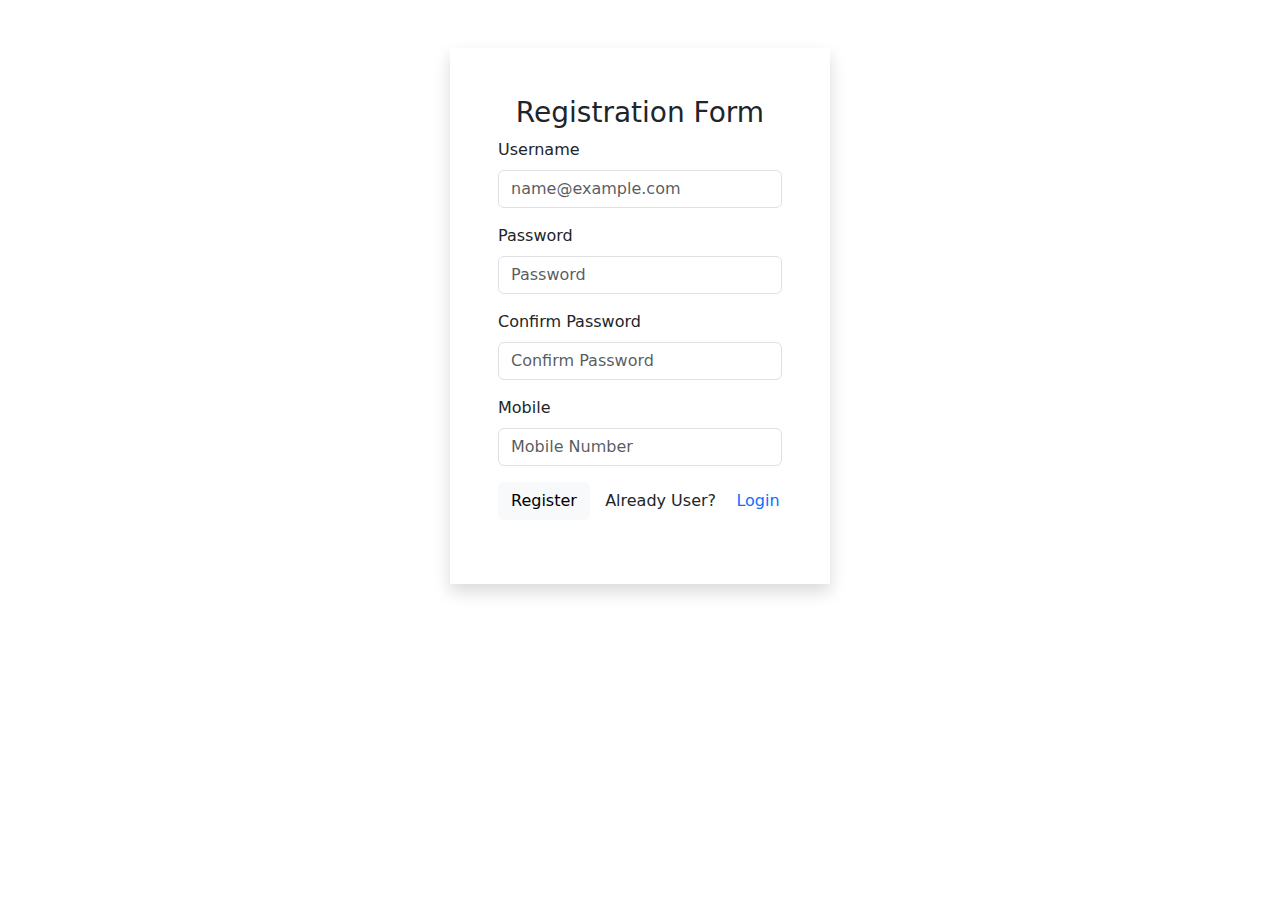
<file: register.html>
<!DOCTYPE html>
<html lang="en">
<head>
    <meta charset="UTF-8">
    <meta name="viewport" content="width=device-width, initial-scale=1.0">
    <link rel="stylesheet" href="assets/css/bootstrap.min.css">
    <title>Ecomm|Register</title>
</head>
<body>
    <main class="container">
        <section class="row mt-5">
            <div class="col-md-4 mx-auto shadow p-5">
                <h3 class="text-center">Registration Form</h3>
                <form>
                    <div class="mb-3">
                        <label for="uname" class="form-label">Username</label>
                        <input type="email" class="form-control" id="uname" placeholder="name@example.com" required>
                    </div>
                    <div class="mb-3">
                        <label for="pwd" class="form-label">Password</label>
                        <input type="password" class="form-control" id="pwd" placeholder="Password" required>
                    </div>
                    <div class="mb-3">
                        <label for="cpwd" class="form-label">Confirm Password</label>
                        <input type="password" class="form-control" id="cpwd" placeholder="Confirm Password" required>
                    </div>
                    <div class="mb-3">
                        <label for="mobile" class="form-label">Mobile</label>
                        <input type="number" class="form-control" id="mobile" placeholder="Mobile Number" required>
                    </div>
                    <div class="mb-3">
                        <input type="submit" class="btn btn-light" value="Register"> &nbsp; 
                        Already User? &nbsp;&nbsp; 
                        <a href="login.html" style="text-decoration: none;">Login</a>
                    </div>
                </form>
            </div>
        </section>
    </main>
    <script src="assets/js/bootstrap.min.js"></script>
    <script src="assets/js/popper.min.js"></script>
</body>
</html>
</file>
<file: assets/css/style.css>
a{
    text-decoration: none;
}
.social{
    display: inline-block;
    padding: 0 5px ;
}
</file>
